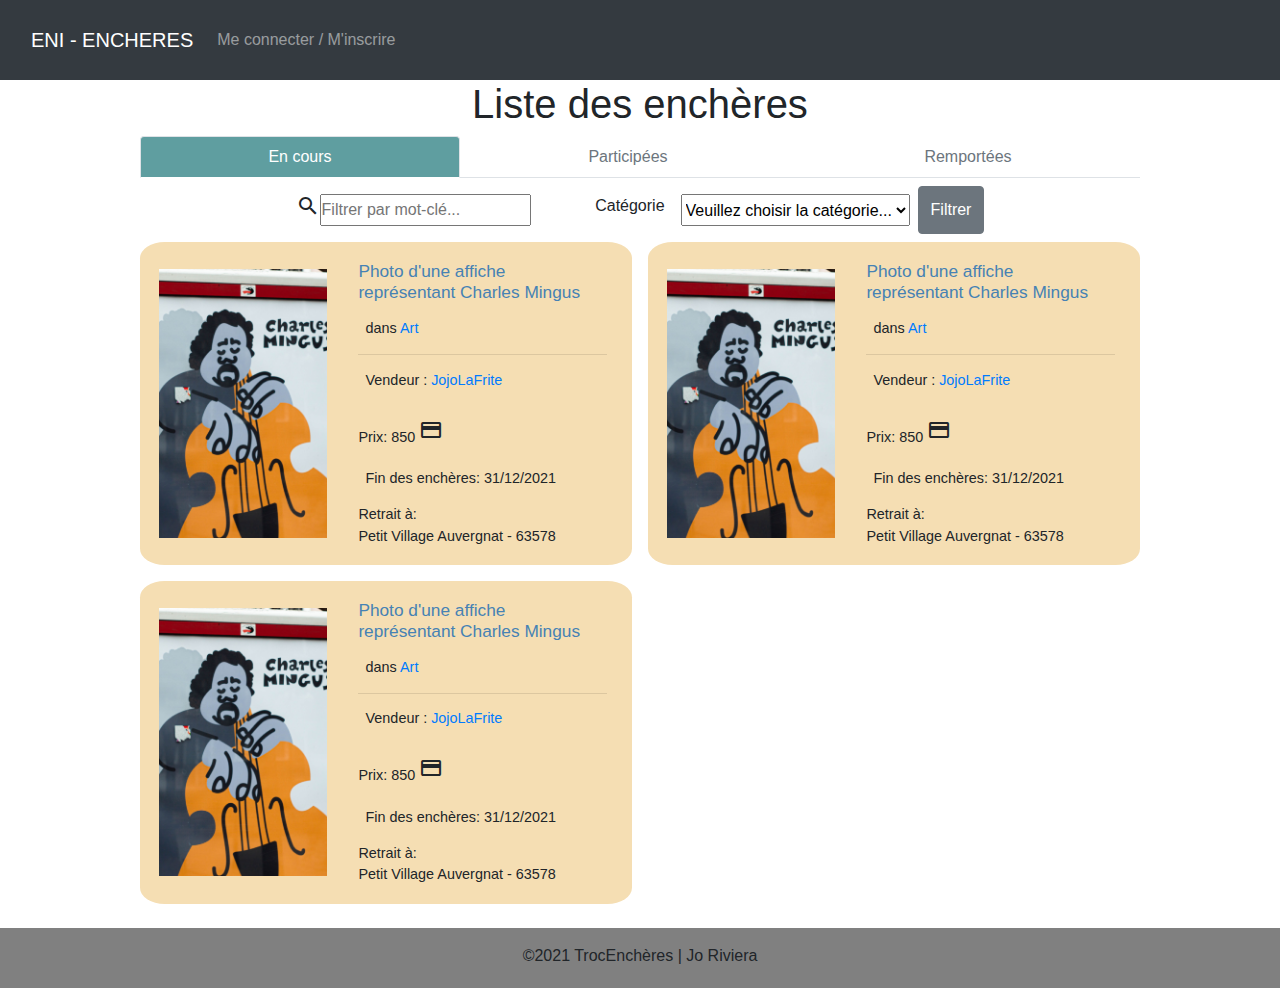
<file: index.html>
<!DOCTYPE html>
<html lang="en">
  <head>
    <meta charset="UTF-8" />
    <meta
      name="viewport"
      content="width=device-width, initial-scale=1, maximum-scale=1, user-scalable=no"
    />
    <link
      rel="stylesheet"
      href="https://maxcdn.bootstrapcdn.com/bootstrap/4.0.0/css/bootstrap.min.css"
      integrity="sha384-Gn5384xqQ1aoWXA+058RXPxPg6fy4IWvTNh0E263XmFcJlSAwiGgFAW/dAiS6JXm"
      crossorigin="anonymous"
    />
    <link href="./css/MiseEnPage.css" rel="stylesheet" />
    <link
      href="https://fonts.googleapis.com/icon?family=Material+Icons"
      rel="stylesheet"
    />

    <title>ENI Encheres - Accueil</title>
  </head>
  <body>
    <!-------------------------------------------------------------- NAVIGATION ------------------------------>
    <nav class="navbar navbar-expand-md navbar-dark bg-dark">
      <div class="container-fluid">
        <a class="navbar-brand" href="/index.html">ENI - ENCHERES</a>

        <button
          class="navbar-toggler"
          type="button"
          data-bs-toggle="collapse"
          data-bs-target="#navbarSupportedContent"
          aria-controls="navbarSupportedContent"
          aria-expanded="false"
          aria-label="Toggle navigation"
        >
          <span class="navbar-toggler-icon"></span>
        </button>
        <div class="collapse navbar-collapse" id="navbarSupportedContent">
          <ul class="navbar-nav">
            <!-- UNLOGGED MENU -->
            <li class="nav-item">
              <a class="nav-link" href="/profil/connexion.html"
                >Me connecter / M'inscrire</a
              >
            </li>
          </ul>
        </div>
      </div>
    </nav>
    <!-------------------------------------------------------------- MAIN ------------------------------>
    <main>
      <header>
        <h1 class="centre">Liste des enchères</h1>
        <ul class="nav nav-tabs nav-fill">
          <li class="nav-item">
            <a class="nav-link active" aria-current="page" href="#">En cours</a>
          </li>
          <li class="nav-item">
            <a
              class="nav-link disabled"
              aria-current="page"
              aria-disabled="true"
              href="/profil/connexion.html"
              title="Connectez-vous à votre compte pour cet affichage"
              >Participées</a
            >
          </li>
          <li class="nav-item">
            <a
              class="nav-link disabled"
              aria-current="page"
              aria-disabled="true"
              href="/profil/connexion.html"
              title="Connectez-vous à votre compte pour cet affichage"
              >Remportées</a
            >
          </li>
        </ul>
        <!-- Filtres de recherche -->
        <section class="flexblock flexjustifycenter mxst">
          <form
            class="flexblock flexspaceeven"
            action="index.html"
            method="GET"
          >
            <!-- Recherche-->
            <div class="flexline">
              <span class="material-icons-outlined material-icons">
                search
              </span>
              <input
                type="text"
                name="filter-search"
                id="filter-search"
                placeholder="Filtrer par mot-clé..."
              />
            </div>
            <!-- Catégorie -->
            <div class="flexline">
              <label for="categorie_article" class="form-label"
                >Catégorie</label
              >
              <select
                class="form-select"
                aria-label="Catégorie de votre article"
                id="categorie_article"
                name="categorie"
              >
                <option value="" disabled selected hidden>
                  Veuillez choisir la catégorie...
                </option>
                <option value="ameublement">Ameublement</option>
                <option value="art">Art</option>
                <option value="cuisine">Cuisine</option>
                <option value="multimedia">Multimédia</option>
                <option value="jeux_jouets">Jeux et jouets</option>
                <option value="vetements">Vêtements</option>
              </select>
            </div>
            <!-- Button -->
            <button type="submit" class="btn btn-secondary mxsl">
              Filtrer
            </button>
          </form>
        </section>
      </header>
      <section>
        <ul class="grid_list list_nodecor">
          <li class="article_card">
            <!-- Article card -->

            <img
              src="uploads/articles_vendus/Wroclaw-11.jpg"
              alt="Photo d'une affiche représentant Charles Mingus en dessin"
            />
            <div class="flexcol m_1em">
              <h1>Photo d'une affiche représentant Charles Mingus</h1>
              <span>dans <a href="/categories/art">Art</a></span>
              <hr />
              <p>
                Vendeur : <a href="profil/profil_display.html">JojoLaFrite</a>
              </p>
              <p>
                Prix: 850
                <span class="material-icons-outlined material-icons">
                  payments
                </span>
              </p>
              <p>Fin des enchères: 31/12/2021</p>
              <p>
                Retrait à: <br />
                Petit Village Auvergnat - 63578
              </p>
            </div>
          </li>
          <li class="article_card">
            <!-- Article card -->

            <img
              src="uploads/articles_vendus/Wroclaw-11.jpg"
              alt="Photo d'une affiche représentant Charles Mingus en dessin"
            />
            <div class="flexcol m_1em">
              <h1>Photo d'une affiche représentant Charles Mingus</h1>
              <span>dans <a href="/categories/art">Art</a></span>
              <hr />
              <p>
                Vendeur : <a href="profil/profil_display.html">JojoLaFrite</a>
              </p>
              <p>
                Prix: 850
                <span class="material-icons-outlined material-icons">
                  payments
                </span>
              </p>
              <p>Fin des enchères: 31/12/2021</p>
              <p>
                Retrait à: <br />
                Petit Village Auvergnat - 63578
              </p>
            </div>
          </li>
          <li class="article_card">
            <!-- Article card -->

            <img
              src="uploads/articles_vendus/Wroclaw-11.jpg"
              alt="Photo d'une affiche représentant Charles Mingus en dessin"
            />
            <div class="flexcol m_1em">
              <h1>Photo d'une affiche représentant Charles Mingus</h1>
              <span>dans <a href="/categories/art">Art</a></span>
              <hr />
              <p>
                Vendeur : <a href="profil/profil_display.html">JojoLaFrite</a>
              </p>
              <p>
                Prix: 850
                <span class="material-icons-outlined material-icons">
                  payments
                </span>
              </p>
              <p>Fin des enchères: 31/12/2021</p>
              <p>
                Retrait à: <br />
                Petit Village Auvergnat - 63578
              </p>
            </div>
          </li>
        </ul>
      </section>
    </main>

    <!-------------------------------------------------------------- FOOTER ------------------------------>

    <footer>
      <!-- @TODO Liens vers mes profils en bas de page -->
      <p>&copy;2021 TrocEnchères | Jo Riviera</p>
    </footer>
    <script
      src="https://cdn.jsdelivr.net/npm/@popperjs/core@2.9.1/dist/umd/popper.min.js"
      integrity="sha384-SR1sx49pcuLnqZUnnPwx6FCym0wLsk5JZuNx2bPPENzswTNFaQU1RDvt3wT4gWFG"
      crossorigin="anonymous"
    ></script>
    <script
      src="https://cdn.jsdelivr.net/npm/bootstrap@5.0.0-beta3/dist/js/bootstrap.min.js"
      integrity="sha384-j0CNLUeiqtyaRmlzUHCPZ+Gy5fQu0dQ6eZ/xAww941Ai1SxSY+0EQqNXNE6DZiVc"
      crossorigin="anonymous"
    ></script>
  </body>
</html>
</file>
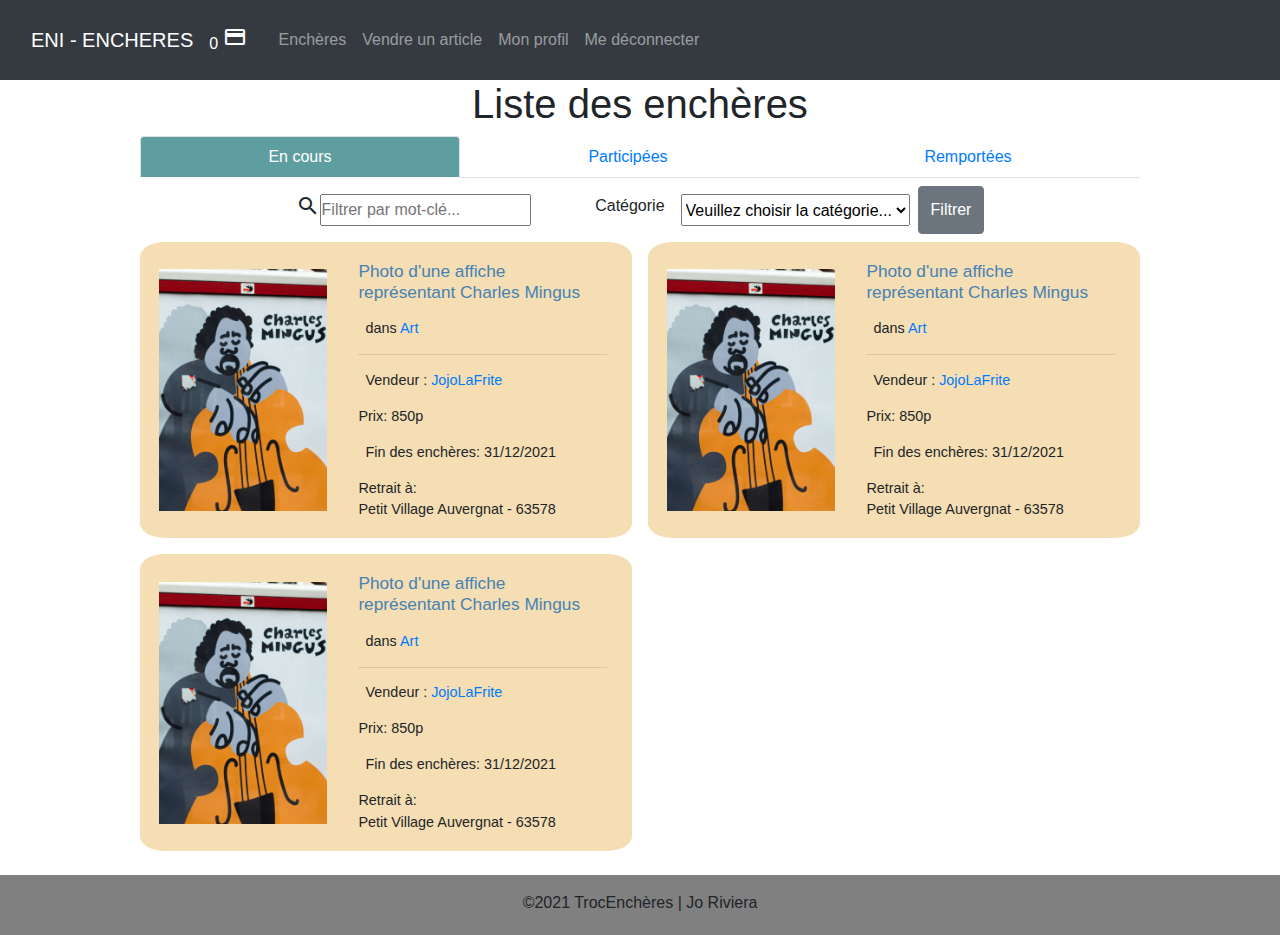
<file: index_logged.html>
<!DOCTYPE html>
<html lang="en">
  <head>
    <meta charset="UTF-8" />
    <meta
      name="viewport"
      content="width=device-width, initial-scale=1, maximum-scale=1, user-scalable=no"
    />
    <link
      rel="stylesheet"
      href="https://maxcdn.bootstrapcdn.com/bootstrap/4.0.0/css/bootstrap.min.css"
      integrity="sha384-Gn5384xqQ1aoWXA+058RXPxPg6fy4IWvTNh0E263XmFcJlSAwiGgFAW/dAiS6JXm"
      crossorigin="anonymous"
    />
    <link href="./css/MiseEnPage.css" rel="stylesheet" />
    <link
      href="https://fonts.googleapis.com/icon?family=Material+Icons"
      rel="stylesheet"
    />
    <title>ENI Encheres - Accueil</title>
  </head>
  <body>
    <!-------------------------------------------------------------- NAVIGATION ------------------------------>
    <nav class="navbar navbar-expand-md navbar-dark bg-dark">
      <div class="container-fluid">
        <a class="navbar-brand" href="/index.html">ENI - ENCHERES</a>
        <div class="pointsDisplay" title="Mes Points disponibles">
          0
          <span class="material-icons-outlined material-icons"> payments </span>
        </div>
        <button
          class="navbar-toggler"
          type="button"
          data-bs-toggle="collapse"
          data-bs-target="#navbarSupportedContent"
          aria-controls="navbarSupportedContent"
          aria-expanded="false"
          aria-label="Toggle navigation"
        >
          <span class="navbar-toggler-icon"></span>
        </button>
        <div class="collapse navbar-collapse" id="navbarSupportedContent">
          <ul class="navbar-nav">
            <!-- LOGGUED IN MENU-->
            <li class="nav-item">
              <a class="nav-link" href="/index_logged.html">Enchères</a>
            </li>
            <li class="nav-item">
              <a class="nav-link" href="/vente/vente_article.html"
                >Vendre un article</a
              >
            </li>
            <li class="nav-item">
              <a class="nav-link" href="/profil/profil_logged.html"
                >Mon profil</a
              >
            </li>
            <li class="nav-item">
              <a class="nav-link" href="/index.html">Me déconnecter</a>
            </li>
          </ul>
        </div>
      </div>
    </nav>
    <!-------------------------------------------------------------- MAIN ------------------------------>
    <main>
      <header>
        <h1 class="centre">Liste des enchères</h1>
        <ul class="nav nav-tabs nav-fill">
          <li class="nav-item">
            <a class="nav-link active" aria-current="page" href="#">En cours</a>
          </li>
          <li class="nav-item">
            <a class="nav-link" aria-current="page" href="#">Participées</a>
          </li>
          <li class="nav-item">
            <a class="nav-link" aria-current="page" href="#">Remportées</a>
          </li>
        </ul>
        <!-- Filtres de recherche -->
        <section class="flexblock flexspaceeven mxst">
          <form
            class="flexblock flexspaceeven"
            action="index.html"
            method="GET"
          >
            <!-- Recherche-->
            <div class="flexline">
              <span class="material-icons-outlined material-icons">
                search
              </span>
              <input
                type="text"
                name="filter-search"
                id="filter-search"
                placeholder="Filtrer par mot-clé..."
              />
            </div>
            <!-- Catégorie -->
            <div class="flexline">
              <label for="categorie_article" class="form-label"
                >Catégorie</label
              >
              <select
                class="form-select"
                aria-label="Catégorie de votre article"
                id="categorie_article"
                name="categorie"
              >
                <option value="" disabled selected hidden>
                  Veuillez choisir la catégorie...
                </option>
                <option value="ameublement">Ameublement</option>
                <option value="art">Art</option>
                <option value="cuisine">Cuisine</option>
                <option value="multimedia">Multimédia</option>
                <option value="jeux_jouets">Jeux et jouets</option>
                <option value="vetements">Vêtements</option>
              </select>
            </div>
            <!-- Button -->
            <button type="submit" class="btn btn-secondary mxsl">
              Filtrer
            </button>
          </form>
        </section>
      </header>
      <section>
        <ul class="grid_list list_nodecor">
          <li class="article_card">
            <!-- Article card -->

            <img
              src="uploads/articles_vendus/Wroclaw-11.jpg"
              alt="Photo d'une affiche représentant Charles Mingus en dessin"
            />
            <div class="flexcol m_1em">
              <h1>Photo d'une affiche représentant Charles Mingus</h1>
              <span>dans <a href="/categories/art">Art</a></span>
              <hr />
              <p>
                Vendeur : <a href="profil/profil_display.html">JojoLaFrite</a>
              </p>
              <p>Prix: 850p</p>
              <p>Fin des enchères: 31/12/2021</p>
              <p>
                Retrait à: <br />
                Petit Village Auvergnat - 63578
              </p>
            </div>
          </li>
          <li class="article_card">
            <!-- Article card -->

            <img
              src="uploads/articles_vendus/Wroclaw-11.jpg"
              alt="Photo d'une affiche représentant Charles Mingus en dessin"
            />
            <div class="flexcol m_1em">
              <h1>Photo d'une affiche représentant Charles Mingus</h1>
              <span>dans <a href="/categories/art">Art</a></span>
              <hr />
              <p>
                Vendeur : <a href="profil/profil_display.html">JojoLaFrite</a>
              </p>
              <p>Prix: 850p</p>
              <p>Fin des enchères: 31/12/2021</p>
              <p>
                Retrait à: <br />
                Petit Village Auvergnat - 63578
              </p>
            </div>
          </li>
          <li class="article_card">
            <!-- Article card -->

            <img
              src="uploads/articles_vendus/Wroclaw-11.jpg"
              alt="Photo d'une affiche représentant Charles Mingus en dessin"
            />
            <div class="flexcol m_1em">
              <h1>Photo d'une affiche représentant Charles Mingus</h1>
              <span>dans <a href="/categories/art">Art</a></span>
              <hr />
              <p>
                Vendeur : <a href="profil/profil_display.html">JojoLaFrite</a>
              </p>
              <p>Prix: 850p</p>
              <p>Fin des enchères: 31/12/2021</p>
              <p>
                Retrait à: <br />
                Petit Village Auvergnat - 63578
              </p>
            </div>
          </li>
        </ul>
      </section>
    </main>

    <!-------------------------------------------------------------- FOOTER ------------------------------>

    <footer>
      <p>&copy;2021 TrocEnchères | Jo Riviera</p>
    </footer>
    <script
      src="https://cdn.jsdelivr.net/npm/@popperjs/core@2.9.1/dist/umd/popper.min.js"
      integrity="sha384-SR1sx49pcuLnqZUnnPwx6FCym0wLsk5JZuNx2bPPENzswTNFaQU1RDvt3wT4gWFG"
      crossorigin="anonymous"
    ></script>
    <script
      src="https://cdn.jsdelivr.net/npm/bootstrap@5.0.0-beta3/dist/js/bootstrap.min.js"
      integrity="sha384-j0CNLUeiqtyaRmlzUHCPZ+Gy5fQu0dQ6eZ/xAww941Ai1SxSY+0EQqNXNE6DZiVc"
      crossorigin="anonymous"
    ></script>
  </body>
</html>
</file>
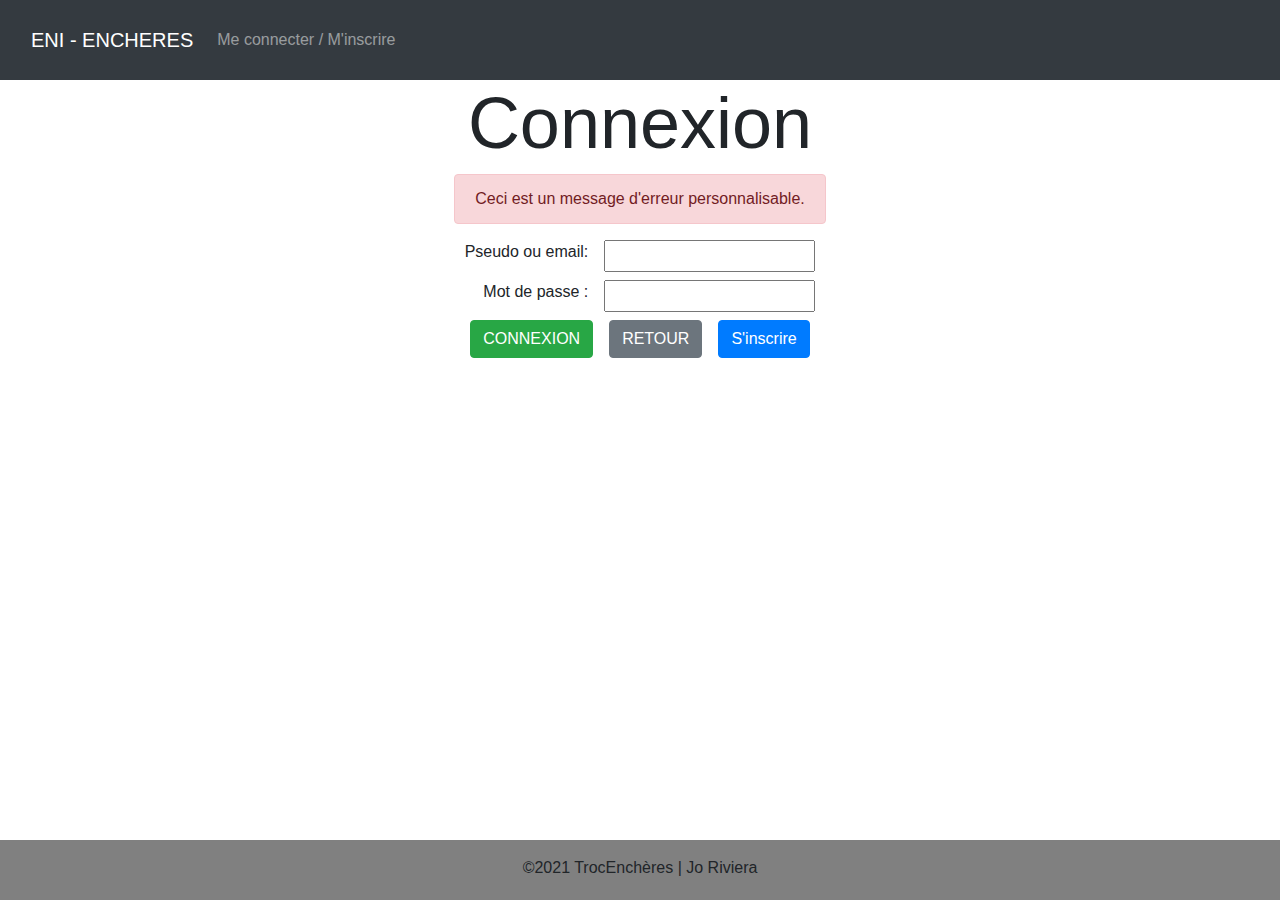
<file: profil/connexion.html>
<!DOCTYPE html>
<html lang="en">
  <head>
    <meta charset="UTF-8" />
    <meta
      name="viewport"
      content="width=device-width, initial-scale=1, maximum-scale=1, user-scalable=no"
    />
    <link
      rel="stylesheet"
      href="https://maxcdn.bootstrapcdn.com/bootstrap/4.0.0/css/bootstrap.min.css"
      integrity="sha384-Gn5384xqQ1aoWXA+058RXPxPg6fy4IWvTNh0E263XmFcJlSAwiGgFAW/dAiS6JXm"
      crossorigin="anonymous"
    />
    <link href="../css/MiseEnPage.css" rel="stylesheet" />
    <title>ENI Encheres - Connexion</title>
  </head>
  <body>
    <!-------------------------------------------------------------- NAVIGATION ------------------------------>
    <nav class="navbar navbar-expand-md navbar-dark bg-dark">
      <div class="container-fluid">
        <a class="navbar-brand" href="/index.html">ENI - ENCHERES</a>
        <button
          class="navbar-toggler"
          type="button"
          data-bs-toggle="collapse"
          data-bs-target="#navbarSupportedContent"
          aria-controls="navbarSupportedContent"
          aria-expanded="false"
          aria-label="Toggle navigation"
        >
          <span class="navbar-toggler-icon"></span>
        </button>
        <div class="collapse navbar-collapse" id="navbarSupportedContent">
          <ul class="navbar-nav">
            <!-- UNLOGGED MENU -->
            <li class="nav-item">
              <a class="nav-link" href="/profil/connexion.html"
                >Me connecter / M'inscrire</a
              >
            </li>
          </ul>
        </div>
      </div>
    </nav>

    <!-------------------------------------------------------------- MAIN ------------------------------>
    <main class="flexcol flexaligncenter">
      <h1 class="display-3">Connexion</h1>
      <form action="/index_logged.html" method="get">
        <!-- Server error feedback -->
        <p class="alert alert-danger" role="alert">
          Ceci est un message d'erreur personnalisable.
        </p>
        <div class="flexline">
          <label for="identifiant">Pseudo ou email: </label>
          <input type="text" name="identifiant" id="identifiant" required />
        </div>
        <div class="flexline">
          <label for="password">Mot de passe : </label>
          <input type="text" name="password" id="password" required />
        </div>

        <div class="flexline flexspaceeven">
          <button type="submit" class="btn btn-success">CONNEXION</button>
          <a href="/"
            ><button type="button" class="btn btn-secondary">RETOUR</button></a
          >
          <a href="/profil/inscription.html"
            ><button type="button" class="btn btn-primary">
              S'inscrire
            </button></a
          >
        </div>
      </form>
    </main>

    <!-------------------------------------------------------------- FOOTER ------------------------------>
    <footer>
      <p>&copy;2021 TrocEnchères | Jo Riviera</p>
    </footer>
    <script
      src="https://cdn.jsdelivr.net/npm/@popperjs/core@2.9.1/dist/umd/popper.min.js"
      integrity="sha384-SR1sx49pcuLnqZUnnPwx6FCym0wLsk5JZuNx2bPPENzswTNFaQU1RDvt3wT4gWFG"
      crossorigin="anonymous"
    ></script>
    <script
      src="https://cdn.jsdelivr.net/npm/bootstrap@5.0.0-beta3/dist/js/bootstrap.min.js"
      integrity="sha384-j0CNLUeiqtyaRmlzUHCPZ+Gy5fQu0dQ6eZ/xAww941Ai1SxSY+0EQqNXNE6DZiVc"
      crossorigin="anonymous"
    ></script>
  </body>
</html>
</file>
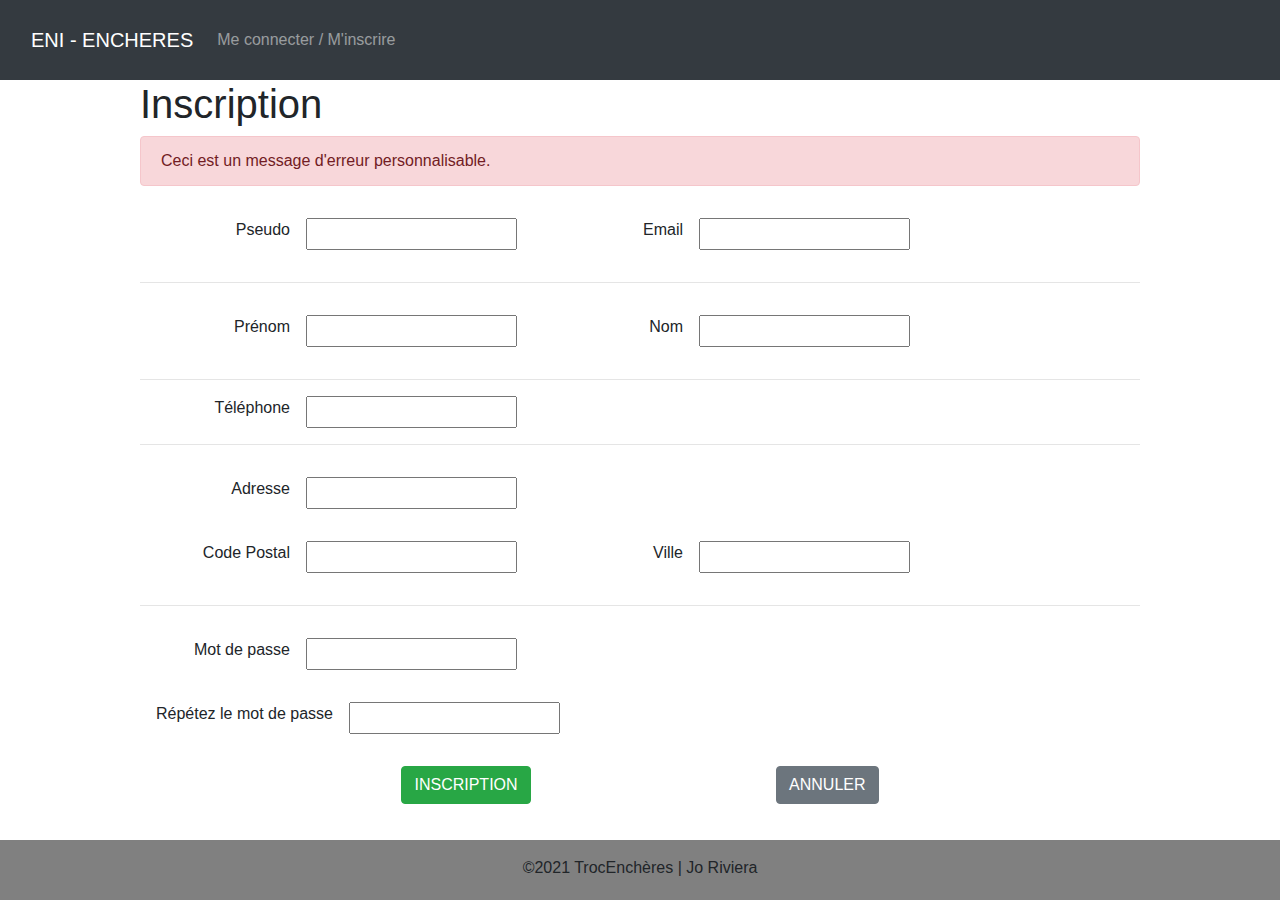
<file: profil/inscription.html>
<!DOCTYPE html>
<html lang="en">
  <head>
    <meta charset="UTF-8" />
    <meta
      name="viewport"
      content="width=device-width, initial-scale=1, maximum-scale=1, user-scalable=no"
    />
    <link
      rel="stylesheet"
      href="https://maxcdn.bootstrapcdn.com/bootstrap/4.0.0/css/bootstrap.min.css"
      integrity="sha384-Gn5384xqQ1aoWXA+058RXPxPg6fy4IWvTNh0E263XmFcJlSAwiGgFAW/dAiS6JXm"
      crossorigin="anonymous"
    />
    <link href="../css/MiseEnPage.css" rel="stylesheet" />
    <title>ENI Encheres - Inscription</title>
  </head>
  <body>
    <!-------------------------------------------------------------- NAVIGATION ------------------------------>
    <nav class="navbar navbar-expand-md navbar-dark bg-dark">
      <div class="container-fluid">
        <a class="navbar-brand" href="/index.html">ENI - ENCHERES</a>
        <button
          class="navbar-toggler"
          type="button"
          data-bs-toggle="collapse"
          data-bs-target="#navbarSupportedContent"
          aria-controls="navbarSupportedContent"
          aria-expanded="false"
          aria-label="Toggle navigation"
        >
          <span class="navbar-toggler-icon"></span>
        </button>
        <div class="collapse navbar-collapse" id="navbarSupportedContent">
          <ul class="navbar-nav">
            <!-- UNLOGGED MENU -->
            <li class="nav-item">
              <a class="nav-link" href="/profil/connexion.html"
                >Me connecter / M'inscrire</a
              >
            </li>
          </ul>
        </div>
      </div>
    </nav>

    <!-------------------------------------------------------------- MAIN ------------------------------>
    <main>
      <h1>Inscription</h1>
      <form action="profil/inscription" method="post">
        <!-- Server error feedback -->
        <p class="alert alert-danger" role="alert">
          Ceci est un message d'erreur personnalisable.
        </p>

        <!-- @TODO :Intégration de l'API de la Poste pour la sélection 
        du code postal en France et de la ville
        -->
        <div class="flexblock">
          <div class="flexline m_1em">
            <label for="pseudo">Pseudo </label>
            <input
              type="text"
              name="pseudo"
              id="pseudo"
              required
              minlength="2"
              maxlength="30"
            />
          </div>
          <div class="flexline m_1em">
            <label for="email">Email </label>
            <input
              type="email"
              name="email"
              id="email"
              required
              minlength="6"
              maxlength="100"
            />
          </div>
        </div>
        <hr />
        <div class="flexblock">
          <div class="flexline m_1em">
            <label for="fname"> Prénom </label>
            <input
              type="text"
              name="fname"
              id="fname"
              minlength="2"
              maxlength="30"
              required
            />
          </div>
          <div class="flexline m_1em">
            <label for="lname">Nom </label>
            <input
              type="text"
              name="lname"
              id="lname"
              minlength="2"
              maxlength="30"
              required
            />
          </div>
        </div>
        <hr />
        <div class="flexline m_1em">
          <label for="telephone">Téléphone </label>
          <input
            type="tel"
            name="telephone"
            id="telephone"
            minlength="10"
            maxlength="12"
            required
          />
        </div>
        <hr />
        <div class="flexblock">
          <div class="flexline m_1em">
            <label for="address">Adresse </label>
            <input
              type="text"
              name="address"
              id="address"
              minlength="5"
              maxlength="200"
              required
            />
          </div>
          <div class="flexblock">
            <div class="flexline m_1em">
              <label for="postalCode">Code Postal </label>
              <input
                type="text"
                name="postalCode"
                id="postalCode"
                minlength="3"
                maxlength="8"
                required
              />
            </div>
            <div class="flexline m_1em">
              <label for="city">Ville </label>
              <input
                type="text"
                name="city"
                id="city"
                minlength="3"
                maxlength="50"
                required
              />
            </div>
          </div>
        </div>
        <hr />
        <div class="flexcol flexcenter">
          <div class="flexline m_1em">
            <label for="password">Mot de passe </label>
            <input
              type="text"
              name="password"
              id="password"
              minlength="8"
              maxlength="20"
              required
            />
          </div>
          <div class="flexline m_1em">
            <label for="passwordConfirm">Répétez le mot de passe </label>
            <input
              type="text"
              name="passwordConfirm"
              id="passwordConfirm"
              minlength="8"
              maxlength="20"
              required
            />
          </div>
        </div>

        <div class="flexline flexspaceeven m_1em">
          <button type="submit" class="btn btn-success">INSCRIPTION</button>
          <a href="/"
            ><button type="button" class="btn btn-secondary">ANNULER</button></a
          >
        </div>
      </form>
    </main>

    <!-------------------------------------------------------------- FOOTER ------------------------------>
    <footer>
      <p>&copy;2021 TrocEnchères | Jo Riviera</p>
    </footer>
    <script
      src="https://cdn.jsdelivr.net/npm/@popperjs/core@2.9.1/dist/umd/popper.min.js"
      integrity="sha384-SR1sx49pcuLnqZUnnPwx6FCym0wLsk5JZuNx2bPPENzswTNFaQU1RDvt3wT4gWFG"
      crossorigin="anonymous"
    ></script>
    <script
      src="https://cdn.jsdelivr.net/npm/bootstrap@5.0.0-beta3/dist/js/bootstrap.min.js"
      integrity="sha384-j0CNLUeiqtyaRmlzUHCPZ+Gy5fQu0dQ6eZ/xAww941Ai1SxSY+0EQqNXNE6DZiVc"
      crossorigin="anonymous"
    ></script>
  </body>
</html>
</file>
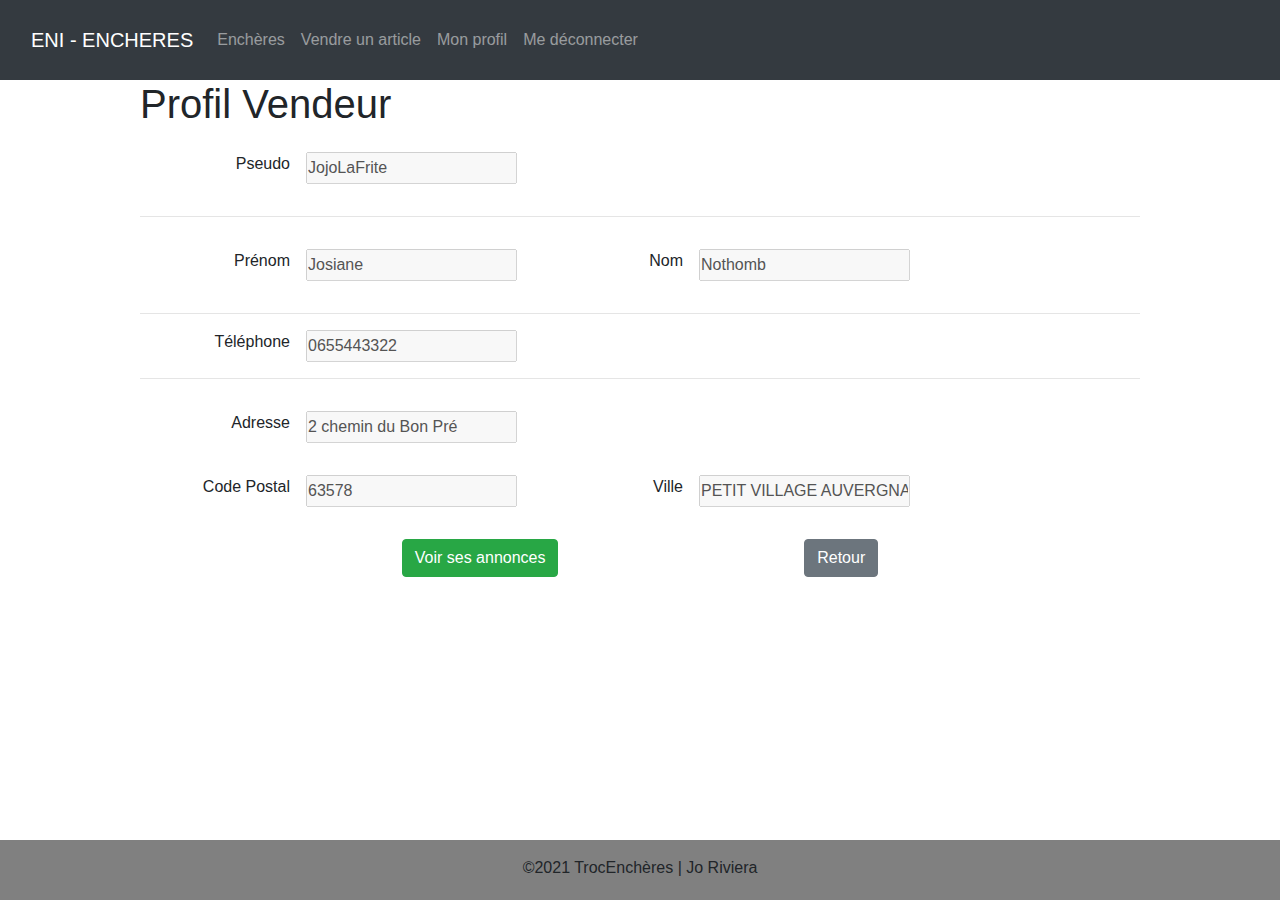
<file: profil/profil_display.html>
<!DOCTYPE html>
<html lang="en">
  <head>
    <meta charset="UTF-8" />
    <meta
      name="viewport"
      content="width=device-width, initial-scale=1, maximum-scale=1, user-scalable=no"
    />
    <link
      rel="stylesheet"
      href="https://maxcdn.bootstrapcdn.com/bootstrap/4.0.0/css/bootstrap.min.css"
      integrity="sha384-Gn5384xqQ1aoWXA+058RXPxPg6fy4IWvTNh0E263XmFcJlSAwiGgFAW/dAiS6JXm"
      crossorigin="anonymous"
    />
    <link href="../css/MiseEnPage.css" rel="stylesheet" />
    <title>ENI Encheres - Profil de JojoLaFriteBelge</title>
  </head>
  <body>
    <!-------------------------------------------------------------- NAVIGATION ------------------------------>
    <nav class="navbar navbar-expand-md navbar-dark bg-dark">
      <div class="container-fluid">
        <a class="navbar-brand" href="/index.html">ENI - ENCHERES</a>
        <button
          class="navbar-toggler"
          type="button"
          data-bs-toggle="collapse"
          data-bs-target="#navbarSupportedContent"
          aria-controls="navbarSupportedContent"
          aria-expanded="false"
          aria-label="Toggle navigation"
        >
          <span class="navbar-toggler-icon"></span>
        </button>
        <div class="collapse navbar-collapse" id="navbarSupportedContent">
          <ul class="navbar-nav">
            <!-- LOGGUED IN MENU-->
            <li class="nav-item">
              <a class="nav-link" href="/index_logged.html">Enchères</a>
            </li>
            <li class="nav-item">
              <a class="nav-link" href="/vente/vente_article.html"
                >Vendre un article</a
              >
            </li>
            <li class="nav-item">
              <a class="nav-link" href="/profil/profil_logged.html"
                >Mon profil</a
              >
            </li>
            <li class="nav-item">
              <a class="nav-link" href="/index.html">Me déconnecter</a>
            </li>
          </ul>
        </div>
      </div>
    </nav>

    <!-------------------------------------------------------------- MAIN ------------------------------>
    <main>
      <h1>Profil Vendeur</h1>
      
      <form action="/profil/afficher/123" method="GET">
        <div class="flexblock">
          <div class="flexline m_1em">
            <label for="pseudo">Pseudo </label>
            <input
              type="text"
              name="pseudo"
              id="pseudo"
              minlength="2"
              maxlength="30"
              value="JojoLaFrite"
              disabled
            />
          </div>
        </div>
        <hr />
        <div class="flexblock">
          <div class="flexline m_1em">
            <label for="fname"> Prénom </label>
            <input
              type="text"
              name="fname"
              id="fname"
              minlength="2"
              maxlength="30"
              value="Josiane"
              disabled
            />
          </div>
          <div class="flexline m_1em">
            <label for="lname">Nom </label>
            <input
              type="text"
              name="lname"
              id="lname"
              minlength="2"
              maxlength="30"
              value="Nothomb"
              disabled
            />
          </div>
        </div>
        <hr />
        <div class="flexline m_1em">
          <label for="telephone">Téléphone </label>
          <input
            type="tel"
            name="telephone"
            id="telephone"
            minlength="10"
            maxlength="12"
            value="0655443322"
            disabled
          />
        </div>
        <hr />
        <div class="flexblock">
          <div class="flexline m_1em">
            <label for="address">Adresse </label>
            <input
              type="text"
              name="address"
              id="address"
              minlength="5"
              maxlength="200"
              value="2 chemin du Bon Pré"
              disabled
            />
          </div>
          <div class="flexblock">
            <div class="flexline m_1em">
              <label for="postalCode">Code Postal </label>
              <input
                type="text"
                name="postalCode"
                id="postalCode"
                minlength="3"
                maxlength="8"
                value="63578"
                disabled
              />
            </div>
            <div class="flexline m_1em">
              <label for="city">Ville </label>
              <input
                type="text"
                name="city"
                id="city"
                minlength="3"
                maxlength="50"
                value="PETIT VILLAGE AUVERGNAT"
                disabled
              />
            </div>
          </div>
        </div>
  
        <div class="flexline flexspaceeven m_1em">
          <a href="/ventes/vendeur/123">
            <button type="button" class="btn btn-success">
              Voir ses annonces
            </button>
          </a>
          <a href="/"
            ><button type="button" class="btn btn-secondary">Retour</button></a
          >
        </div>
      </main>
      
      </form>
    <!-------------------------------------------------------------- FOOTER ------------------------------>

    <footer>
      <p>&copy;2021 TrocEnchères | Jo Riviera</p>
    </footer>
    <script
      src="https://cdn.jsdelivr.net/npm/@popperjs/core@2.9.1/dist/umd/popper.min.js"
      integrity="sha384-SR1sx49pcuLnqZUnnPwx6FCym0wLsk5JZuNx2bPPENzswTNFaQU1RDvt3wT4gWFG"
      crossorigin="anonymous"
    ></script>
    <script
      src="https://cdn.jsdelivr.net/npm/bootstrap@5.0.0-beta3/dist/js/bootstrap.min.js"
      integrity="sha384-j0CNLUeiqtyaRmlzUHCPZ+Gy5fQu0dQ6eZ/xAww941Ai1SxSY+0EQqNXNE6DZiVc"
      crossorigin="anonymous"
    ></script>
  </body>
</html>
</file>
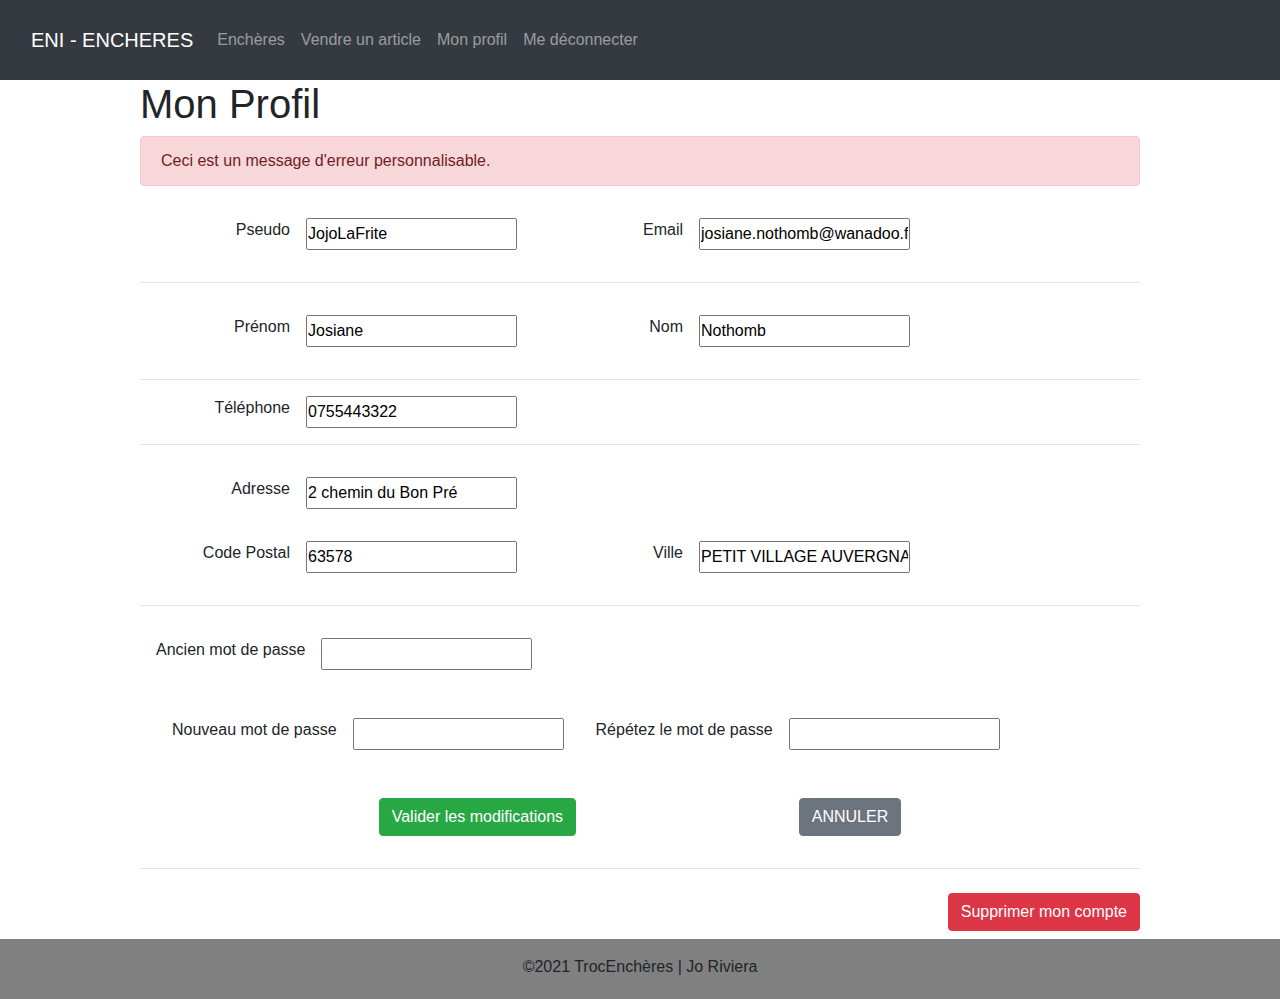
<file: profil/profil_logged.html>
<!DOCTYPE html>
<html lang="en">
  <head>
    <meta charset="UTF-8" />
    <meta
      name="viewport"
      content="width=device-width, initial-scale=1, maximum-scale=1, user-scalable=no"
    />
    <link
      rel="stylesheet"
      href="https://maxcdn.bootstrapcdn.com/bootstrap/4.0.0/css/bootstrap.min.css"
      integrity="sha384-Gn5384xqQ1aoWXA+058RXPxPg6fy4IWvTNh0E263XmFcJlSAwiGgFAW/dAiS6JXm"
      crossorigin="anonymous"
    />
    <link href="../css/MiseEnPage.css" rel="stylesheet" />
    <title>ENI Encheres - Mon Profil</title>
  </head>
  <body>
    <!-------------------------------------------------------------- NAVIGATION ------------------------------>
    <nav class="navbar navbar-expand-md navbar-dark bg-dark">
      <div class="container-fluid">
        <a class="navbar-brand" href="/index.html">ENI - ENCHERES</a>
        <button
          class="navbar-toggler"
          type="button"
          data-bs-toggle="collapse"
          data-bs-target="#navbarSupportedContent"
          aria-controls="navbarSupportedContent"
          aria-expanded="false"
          aria-label="Toggle navigation"
        >
          <span class="navbar-toggler-icon"></span>
        </button>
        <div class="collapse navbar-collapse" id="navbarSupportedContent">
          <ul class="navbar-nav">
            <!-- LOGGUED IN MENU-->
            <li class="nav-item">
              <a class="nav-link" href="/index_logged.html">Enchères</a>
            </li>
            <li class="nav-item">
              <a class="nav-link" href="/vente/vente_article.html"
                >Vendre un article</a
              >
            </li>
            <li class="nav-item">
              <a class="nav-link" href="/profil/profil_logged.html"
                >Mon profil</a
              >
            </li>
            <li class="nav-item">
              <a class="nav-link" href="/index.html">Me déconnecter</a>
            </li>
          </ul>
        </div>
      </div>
    </nav>

    <!-------------------------------------------------------------- MAIN ------------------------------>
    <main>
      <h1>Mon Profil</h1>

      <form action="profil/123/modifier" method="post">
        <!-- Server error feedback -->
        <p class="alert alert-danger" role="alert">
          Ceci est un message d'erreur personnalisable.
        </p>

        <!-- @TODO :Intégration de l'API de la Poste pour la sélection 
        du code postal en France et de la ville
        -->

        <div class="flexblock">
          <div class="flexline m_1em">
            <label for="pseudo">Pseudo </label>
            <input
              type="text"
              name="pseudo"
              id="pseudo"
              minlength="2"
              maxlength="30"
              value="JojoLaFrite"
            />
          </div>
          <div class="flexline m_1em">
            <label for="email">Email </label>
            <input
              type="email"
              name="email"
              id="email"
              minlength="6"
              maxlength="100"
              value="josiane.nothomb@wanadoo.fr"
            />
          </div>
        </div>
        <hr />
        <div class="flexblock">
          <div class="flexline m_1em">
            <label for="fname"> Prénom </label>
            <input
              type="text"
              name="fname"
              id="fname"
              minlength="2"
              maxlength="30"
              value="Josiane"
            />
          </div>
          <div class="flexline m_1em">
            <label for="lname">Nom </label>
            <input
              type="text"
              name="lname"
              id="lname"
              minlength="2"
              maxlength="30"
              value="Nothomb"
            />
          </div>
        </div>
        <hr />
        <div class="flexline m_1em">
          <label for="telephone">Téléphone </label>
          <input
            type="tel"
            name="telephone"
            id="telephone"
            minlength="10"
            maxlength="12"
            value="0755443322"
          />
        </div>
        <hr />
        <div class="flexblock">
          <div class="flexline m_1em">
            <label for="address">Adresse </label>
            <input
              type="text"
              name="address"
              id="address"
              minlength="5"
              maxlength="200"
              value="2 chemin du Bon Pré"
            />
          </div>
          <div class="flexblock">
            <div class="flexline m_1em">
              <label for="postalCode">Code Postal </label>
              <input
                type="text"
                name="postalCode"
                id="postalCode"
                minlength="3"
                maxlength="8"
                value="63578"
              />
            </div>
            <div class="flexline m_1em">
              <label for="city">Ville </label>
              <input
                type="text"
                name="city"
                id="city"
                minlength="3"
                maxlength="50"
                value="PETIT VILLAGE AUVERGNAT"
              />
            </div>
          </div>
        </div>
        <hr />
        <div class="flexcol flexcenter">
          <div class="flexline m_1em">
            <label for="password"> Ancien mot de passe </label>
            <input
              type="text"
              name="password"
              id="password"
              minlength="8"
              maxlength="20"
            />
          </div>
          <div class="flexblock m_1em">
            <div class="flexline m_1em">
              <label for="newPasswordConfirm">Nouveau mot de passe </label>
              <input
                type="text"
                name="newPasswordConfirm"
                id="newPasswordConfirm"
                minlength="8"
                maxlength="20"
              />
            </div>
            <div class="flexline m_1em">
              <label for="newPasswordConfirm">Répétez le mot de passe </label>
              <input
                type="text"
                name="newPasswordConfirm"
                id="newPasswordConfirm"
                minlength="8"
                maxlength="20"
              />
            </div>
          </div>
        </div>

        <div class="flexline flexspaceeven m_1em">
          <button type="submit" class="btn btn-success">
            Valider les modifications
          </button>
          <a href="/"
            ><button type="button" class="btn btn-secondary">ANNULER</button></a
          >
        </div>
      </form>

      <!--  BOOTSTRAP MODAL -->
      <!-- Bloc modal -->
      <div
        class="modal fade"
        id="supprimerCompteModal"
        tabindex="-1"
        aria-labelledby="exampleModalLabel"
        aria-hidden="true"
      >
        <div class="modal-dialog">
          <div class="modal-content">
            <form action="/index.html" method="get">
              <div class="modal-header container-fluid">
                <h5 class="modal-title" id="exampleModalLabel">
                  Êtes-vous certain-e de vouloir supprimer votre compte?
                </h5>
                <button
                  type="button"
                  class="btn-close"
                  data-bs-dismiss="modal"
                  aria-label="Close"
                >
                  X
                </button>
              </div>
              <div class="modal-body container-fluid">
                <div class="alert alert-danger" role="alert">
                  Cette action est <strong>irréversible</strong> et
                  <strong>définitive</strong> !!
                </div>
                <div class="form-check">
                  <input
                    type="checkbox"
                    class="form-check-input"
                    id="ckBoxConfirm"
                    name="deleteConfirmation"
                    value="confirmed"
                    required
                  />
                  <label class="form-check-label" for="ckBoxConfirm"
                    >Cochez pour confirmer (obligatoire)</label
                  >
                </div>
              </div>
              <div class="modal-footer container-fluid">
                <button
                  type="button"
                  class="btn btn-secondary"
                  data-bs-dismiss="modal"
                >
                  J'ai changé d'avis
                </button>
                <button type="submit" class="btn btn-danger">
                  Oui, je confirme.
                </button>
              </div>
            </form>
          </div>
        </div>
      </div>
      <hr />
      <!-- Bouton Modal -->
      <div class="flexline flexjustifyright">
        <button
          type="button"
          class="btn btn-danger"
          data-bs-toggle="modal"
          data-bs-target="#supprimerCompteModal"
        >
          Supprimer mon compte
        </button>
      </div>
    </main>

    <!-------------------------------------------------------------- FOOTER ------------------------------>

    <footer>
      <p>&copy;2021 TrocEnchères | Jo Riviera</p>
    </footer>
    <script
      src="https://cdn.jsdelivr.net/npm/@popperjs/core@2.9.1/dist/umd/popper.min.js"
      integrity="sha384-SR1sx49pcuLnqZUnnPwx6FCym0wLsk5JZuNx2bPPENzswTNFaQU1RDvt3wT4gWFG"
      crossorigin="anonymous"
    ></script>
    <script
      src="https://cdn.jsdelivr.net/npm/bootstrap@5.0.0-beta3/dist/js/bootstrap.min.js"
      integrity="sha384-j0CNLUeiqtyaRmlzUHCPZ+Gy5fQu0dQ6eZ/xAww941Ai1SxSY+0EQqNXNE6DZiVc"
      crossorigin="anonymous"
    ></script>
  </body>
</html>
</file>
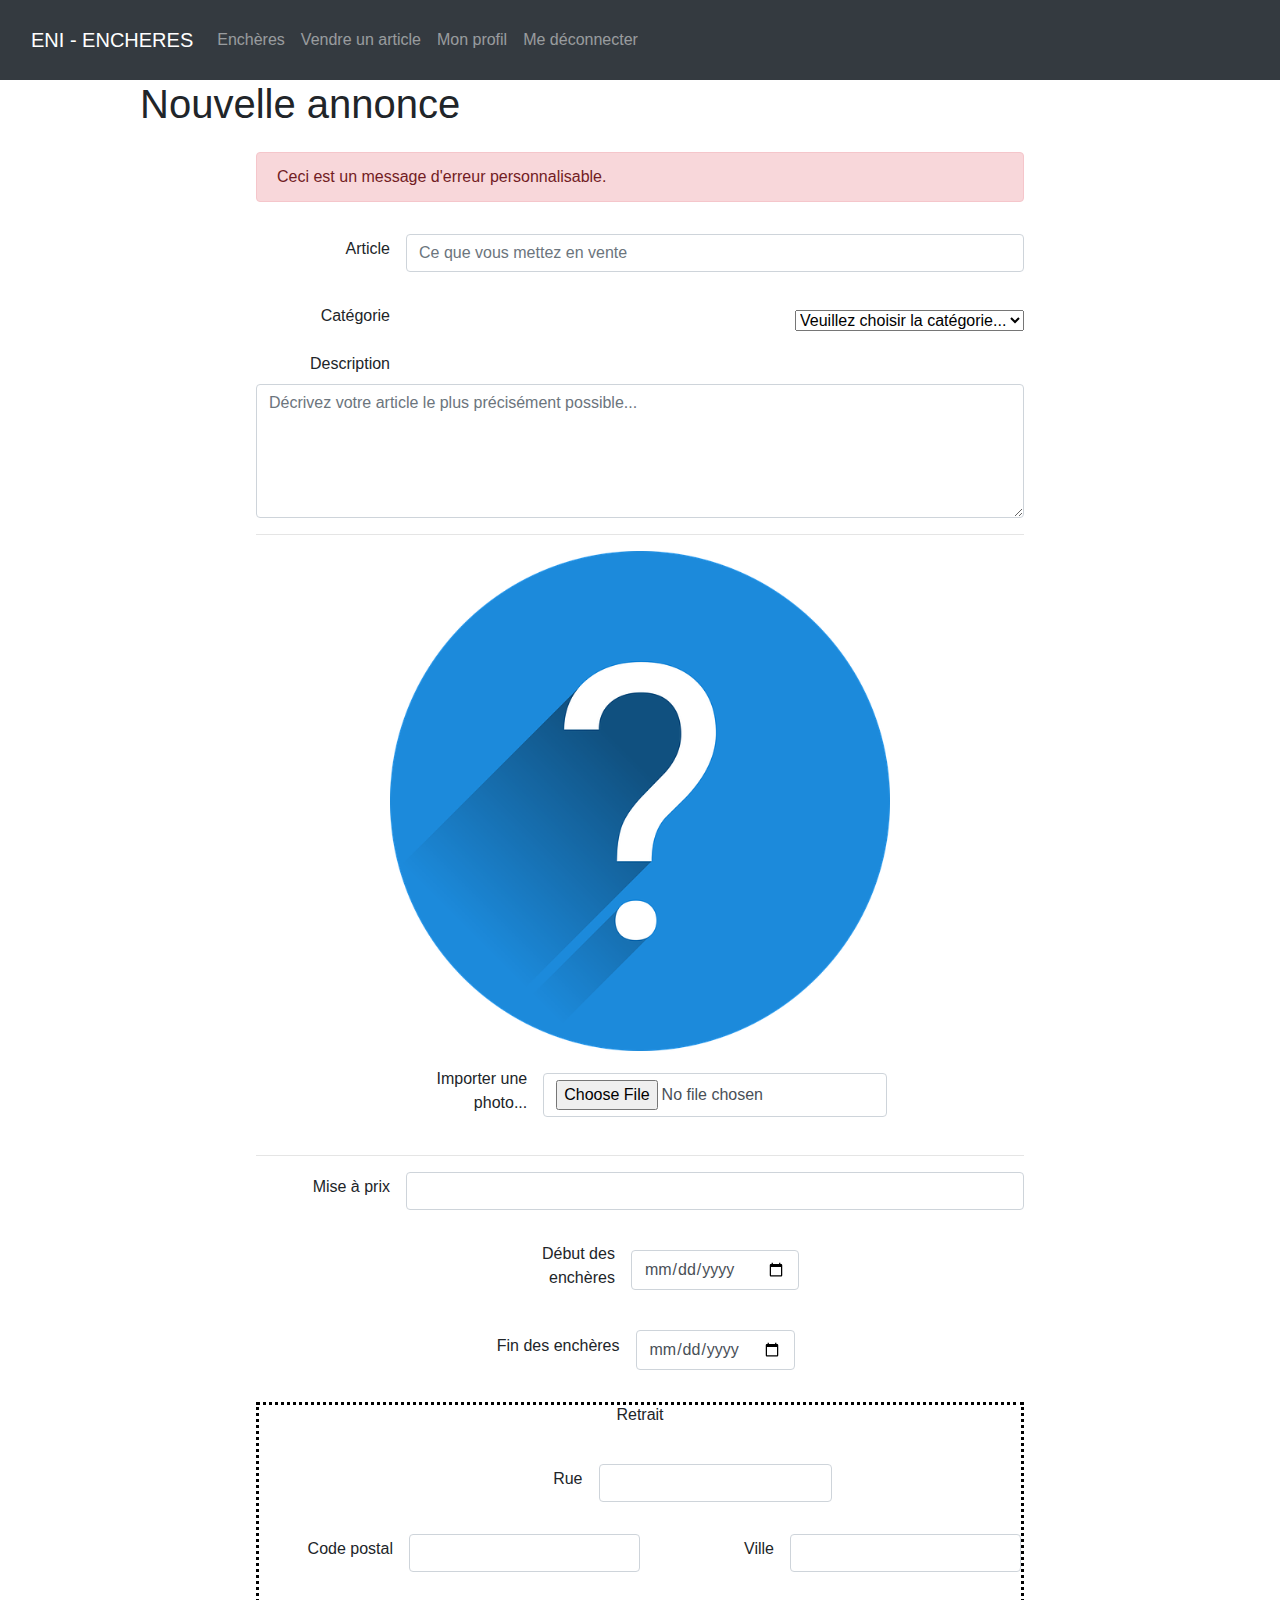
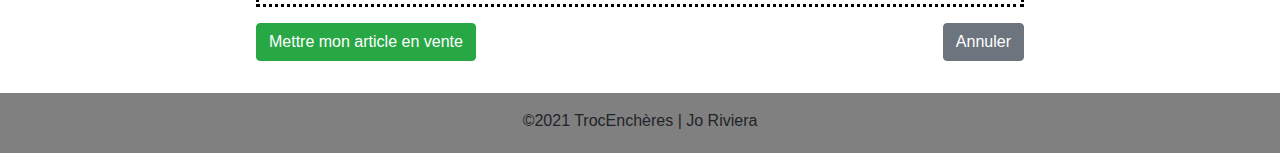
<file: vente/vente_article.html>
<!DOCTYPE html>
<html lang="en">
  <head>
    <meta charset="UTF-8" />
    <meta
      name="viewport"
      content="width=device-width, initial-scale=1, maximum-scale=1, user-scalable=no"
    />
    <link
      rel="stylesheet"
      href="https://maxcdn.bootstrapcdn.com/bootstrap/4.0.0/css/bootstrap.min.css"
      integrity="sha384-Gn5384xqQ1aoWXA+058RXPxPg6fy4IWvTNh0E263XmFcJlSAwiGgFAW/dAiS6JXm"
      crossorigin="anonymous"
    />
    <link href="../css/MiseEnPage.css" rel="stylesheet" />
    <title>ENI Encheres - Nouvelle vente</title>
  </head>
  <body>
    <!-------------------------------------------------------------- NAVIGATION ------------------------------>
    <nav class="navbar navbar-expand-md navbar-dark bg-dark">
      <div class="container-fluid">
        <a class="navbar-brand" href="/index.html">ENI - ENCHERES</a>
        <button
          class="navbar-toggler"
          type="button"
          data-bs-toggle="collapse"
          data-bs-target="#navbarSupportedContent"
          aria-controls="navbarSupportedContent"
          aria-expanded="false"
          aria-label="Toggle navigation"
        >
          <span class="navbar-toggler-icon"></span>
        </button>
        <div class="collapse navbar-collapse" id="navbarSupportedContent">
          <ul class="navbar-nav">
            <!-- LOGGUED IN MENU-->
            <li class="nav-item">
              <a class="nav-link" href="/index_logged.html">Enchères</a>
            </li>
            <li class="nav-item">
              <a class="nav-link" href="/vente/vente_article.html"
                >Vendre un article</a
              >
            </li>
            <li class="nav-item">
              <a class="nav-link" href="/profil/profil_logged.html"
                >Mon profil</a
              >
            </li>
            <li class="nav-item">
              <a class="nav-link" href="/index.html">Me déconnecter</a>
            </li>
          </ul>
        </div>
      </div>
    </nav>

    <!-------------------------------------------------------------- MAIN ------------------------------>
    <main>
      <h1>Nouvelle annonce</h1>

      <form
        action="/vente/ajout"
        method="POST"
        id="ajoutArticle"
        enctype="multipart/form-data"
      >
        <!-- Server error feedback -->
        <p class="alert alert-danger" role="alert">
          Ceci est un message d'erreur personnalisable.
        </p>

        <!-- Article -->
        <div class="flexline">
          <label for="titre_article" class="form-label">Article</label>
          <input
            class="form-control"
            type="text"
            placeholder="Ce que vous mettez en vente"
            id="titre_annonce"
            name="article"
            minlength="25"
            maxlength="120"
            required
          />
        </div>
        <!-- Catégorie -->
        <div class="flexline">
          <label for="categorie_article" class="form-label">Catégorie</label>
          <select
            class="form-select"
            aria-label="Catégorie de votre article"
            id="categorie_article"
            name="categorie"
            required
          >
            <option value="" disabled selected hidden>
              Veuillez choisir la catégorie...
            </option>
            <option value="ameublement">Ameublement</option>
            <option value="art">Art</option>
            <option value="cuisine">Cuisine</option>
            <option value="multimedia">Multimédia</option>
            <option value="jeux_jouets">Jeux et jouets</option>
            <option value="vetements">Vêtements</option>
          </select>
        </div>
        <!-- Description -->
        <divclass="flexline">
          <label for="description_article" class="form-label"
            >Description</label
          >
          <textarea
            class="form-control"
            placeholder="Décrivez votre article le plus précisément possible..."
            rows="5"
            minlength="150"
            maxlength="1000"
            id="description_article"
            name="description"
            required
          ></textarea>
        </div>
        <hr>
        <!-- Photo -->
        <div class="flexcol">
          <img
            class="photo_placeholder_form"
            src="../img/produit_default.png"
            alt="image produit par défault, un point d'interrogation"
          />
          <div class="flexline">
            <label for="photo_article" class="form-label"
              >Importer une photo...</label
            >
            <input
              class="form-control"
              type="file"
              accept=".jpg"
              id="photo_article"
              name="photo"
              required
            />
          </div>
        </div>
        <hr>
        <!--  Prix -->
        <div class="flexline">
          <label for="prix_article" class="form-label">Mise à prix</label>
          <input
            type="number"
            class="form-control"
            min="1"
            max="1000000"
            step="1"
            id="prix_article"
            name="prix"
            required
          />
        </div>
        <!-- Dates Enchères -->
        <div class="flexcol">
          <div class="flexline">
            <label for="debut_encheres" class="form-label"
              >Début des enchères</label
            >
            <input
              class="form-control"
              type="date"
              id="debut_encheres"
              name="debut_encheres"
              min="${requestScope.date_debut_min}"
              max="${requestScope.date_debut_max}"
              placeholder="${date_debut_default}"
            />
          </div>
          <div class="flexline">
            <label for="fin_encheres" class="form-label">Fin des enchères</label>
            <input
              class="form-control"
              type="date"
              id="fin_encheres"
              name="fin_encheres"
              min="${requestScope.date_fin_min}"
              max="${requestScope.date_fin_max}"
              placeholder="${date_fin_min}"
            />
          </div>
        </div>
        <!-- Retrait -->
        <div class="b_dot_black flexcol">
          <h6>Retrait</h6>
          <div class="flexcol">
            <div class="flexline">
              <label for="retrait_rue" class="form-label">Rue</label>
              <input
                class="form-control"
                type="text"
                id="retrait_rue"
                name="retrait_rue"
                required
              />
            </div>

            <div class="flexline">
              <label for="retrait_cp" class="form-label">Code postal</label>
              <input
                class="form-control"
                type="text"
                id="retrait_cp"
                name="retrait_cp"
                required
              />
              <label for="retrait_ville" class="form-label">Ville</label>
              <input
                class="form-control"
                type="text"
                id="retrait_ville"
                name="retrait_ville"
                required
              />
            </div>
          </div>
        </div>
        <!-- Boutons -->
        <div class="btn-wrap">
          <button type="submit" class="btn btn-success" form="ajoutArticle">
            Mettre mon article en vente
          </button>
          <a href="/"
            ><button type="button" class="btn btn-secondary">Annuler</button></a
          >
        </div>
      </form>
    </main>

    <!-------------------------------------------------------------- FOOTER ------------------------------>

    <footer>
      <p>&copy;2021 TrocEnchères | Jo Riviera</p>
    </footer>
    <script
      src="https://cdn.jsdelivr.net/npm/@popperjs/core@2.9.1/dist/umd/popper.min.js"
      integrity="sha384-SR1sx49pcuLnqZUnnPwx6FCym0wLsk5JZuNx2bPPENzswTNFaQU1RDvt3wT4gWFG"
      crossorigin="anonymous"
    ></script>
    <script
      src="https://cdn.jsdelivr.net/npm/bootstrap@5.0.0-beta3/dist/js/bootstrap.min.js"
      integrity="sha384-j0CNLUeiqtyaRmlzUHCPZ+Gy5fQu0dQ6eZ/xAww941Ai1SxSY+0EQqNXNE6DZiVc"
      crossorigin="anonymous"
    ></script>
  </body>
</html>
</file>
<file: css/MiseEnPage.css>
@charset "UTF-8";
* {
  margin: 0;
  padding: 0;
}

nav {
  height: 80px;
}

label {
  min-width: 150px;
  text-align: right;
  padding-right: 1em;
}

input {
  float: left;
}

main {
  display: flex;
  flex-direction: column;
  max-width: 1000px;
  min-height: calc(100vh - 80px - 60px);
  margin-left: auto;
  margin-right: auto;
}

footer {
  text-align: center;
  background: gray;
  height: 60px;
  padding: 1em;
}

img {
  object-fit: cover;
}

/* ------------ LAYOUT --------------- */

.flexline {
  display: flex;
  flex-direction: row;
  margin-top: 0.5em;
  margin-bottom: 0.5em;
}

.flexblock {
  display: flex;
  flex-wrap: wrap;
}

.flexcol {
  display: flex;
  flex-direction: column;
}

.flexcenter {
  align-items: space-around;
}
.flexaligncenter {
  align-items: center;
}
.flexspaceeven {
  justify-content: space-evenly;
}
.flexjustifycenter {
  justify-content: center;
}
.flexjustifyright {
  justify-content: right;
}
.flexjustifyleft {
  justify-content: left;
}
.flexwrap {
  flex-wrap: wrap;
}
.flexnowrap {
  flex-wrap: nowrap;
}

/* ------------ MARGINS */
.m_1em {
  margin: 1em;
}

.mxsl {
  margin-left: 0.5em;
}
.mxst {
  margin-top: 0.5em;
}
.mlt {
  margin-top: 2em;
}
/* ------------- STYLING --------------- */
.b_dot_black {
  border: black;
  border-style: dotted;
}

.list_nodecor {
  list-style-type: none;
}

.pointsDisplay {
  color: white;
}
.pointsDisplay:hover {
  background-color: dimgrey;
}

.nav-tabs .nav-item > .active {
  background-color: cadetblue;
  color: white;
}
/* --------------------------------------*/
.centre {
  text-align: center;
}

.btn-wrap {
  display: flex;
  justify-content: space-evenly;
}

.box-ajout-retrait {
  max-width: 400px;
  margin-left: auto;
  margin-right: auto;
  padding: 1em;
  display: flex;
  flex-direction: column;
}

.box-ajout-photo {
  display: flex;
  flex-direction: column;
  flex-wrap: wrap;
}

.photo_placeholder_form {
  min-width: 300px;
  max-width: 500px;
}

.box-ajout-retrait div {
  display: flex;
  flex-direction: column;
  text-align: center;
}

.article_card {
  display: flex;
  flex: 1 1 45%;
  background-color: wheat;
  padding: 0.2em;
  border-radius: 5%;
  border: 1px line black;
}

.grid_list {
  display: grid;
  grid-template-columns: 50% 50%;
}
/* -------------------- */

.article_card img {
  max-width: 200px;
  padding: 1em;
}

.article_card h1 {
  font-size: 1.2em;
  color: steelblue;
}

.article_card .flexcol {
  font-size: 0.9em;
}

.grid_list :nth-child(n) {
  margin-top: 0.5em;
  margin-bottom: 0.5em;
}
.grid_list :nth-child(odd) {
  margin-right: 0.5em;
}
.grid_list :nth-child(even) {
  margin-left: 0.5em;
}
.grid_list :nth-child(-n + 2) {
  margin-top: 0.5em;
}

.sale_details {
  display: grid;
  grid-template-columns: 66% 34%;
}

.images_banner {
  max-height: 40vh;
  background-color: antiquewhite;
}
.images_banner img {
  height: 100%;
  width: 100%;
  object-fit: contain;
}

.bid_widget {
  max-width: 300px;
  margin-left: auto;
  margin-right: auto;
  margin-top: 2em;
}

#bidAmount {
  max-width: 100px;
}
/* -------------------- */
#ajoutArticle {
  display: flex;
  max-width: 800px;
  margin-left: auto;
  margin-right: auto;
  padding: 1em;
  flex-direction: column;
}

#ajoutArticle div {
  margin-top: 1em;
  margin-bottom: 1em;
  display: flex;
  align-items: center;
  justify-content: space-between;
}

/* -------------------- MEDIA QUERIES ---------------- */
@media (max-width: 930px) {
  .grid_list {
    grid-template-columns: 100%;
  }
  .grid_list :nth-child(n) {
    margin: 0.5rem;
  }
  .article_card {
    flex: 1 1 80%;
  }

  .article_card .flexcol {
    font-size: 1em;
  }

  .sale_details {
    display: flex;
    grid-template-columns: 100%;
  }
}

@media (max-width: 768px) {
  .nav-item {
    background-color: #343a40;
    text-align: center;
    font-size: 1.5em;
  }

  .alert {
    z-index: -1;
  }

  .nav-item:hover {
    background-color: dimgray;
    color: black;
  }
  .flexline {
    display: flex;
    flex-wrap: wrap;
    justify-content: center;
  }
}

@media (max-width: 500px) {
  * {
    min-width: 0px;
    min-height: 0px;
  }

  h1 {
    font-size: x-large;
    font-weight: bold;
  }
  h2 {
    font-size: larger;
    font-weight: bold;
  }
}
</file>
